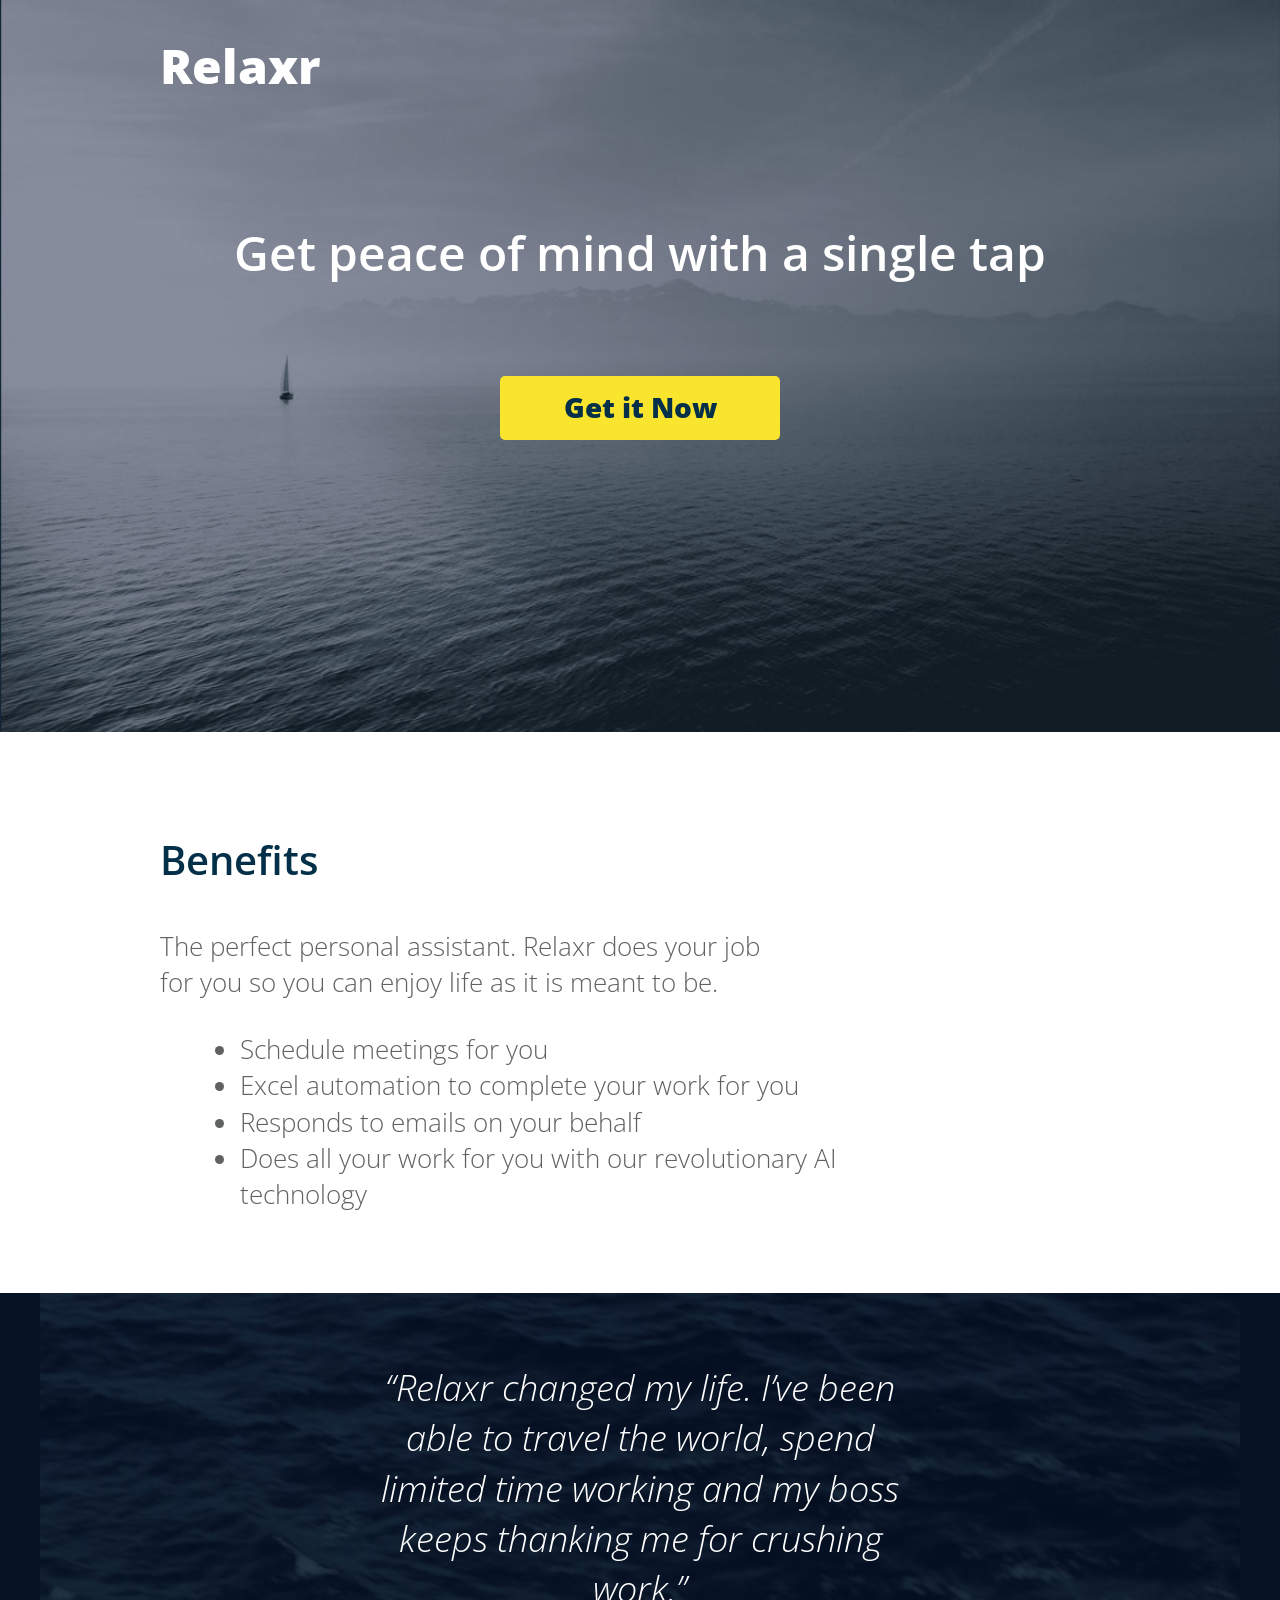
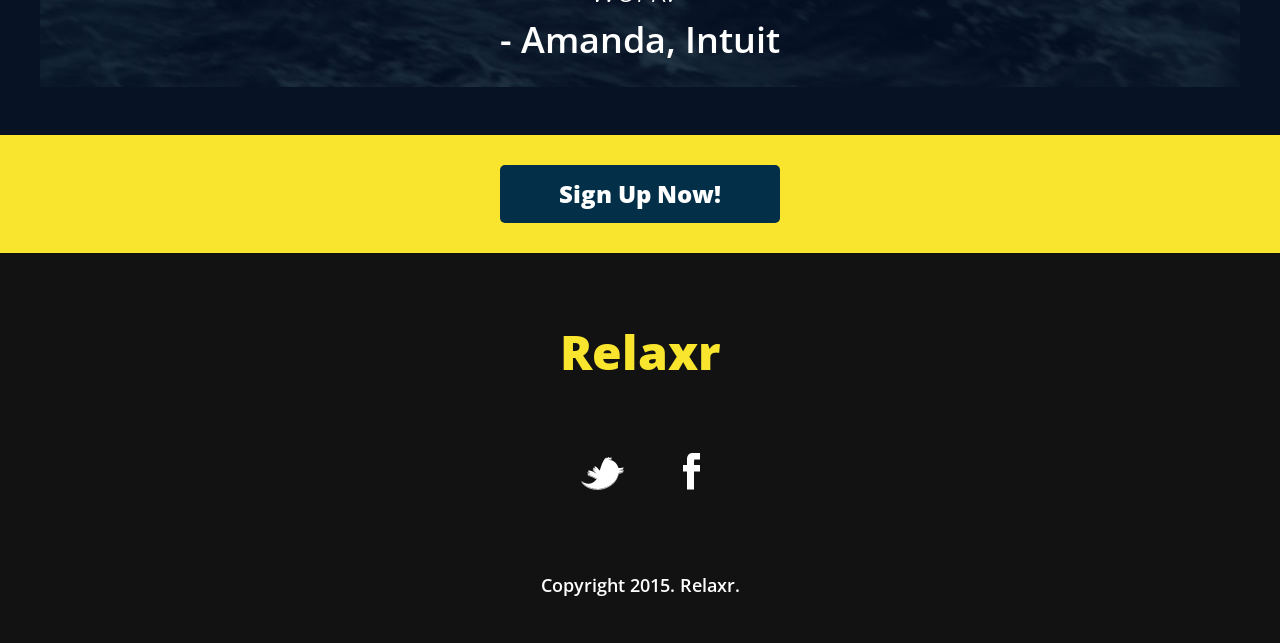
<file: 06-css-lab -- for altered see homework/starter-code/index.html>
<!DOCTYPE html>
<html lang="en">

<head>
  <meta charset="utf-8">
  <meta name="description" content="The perfect personal assistant. Relaxr does your job for you so you can enjoy life as it is meant to be.">

  <title>Relaxr Landing Page</title>
  <link href='http://fonts.googleapis.com/css?family=Open+Sans:300italic,300,600,800' rel='stylesheet' type='text/css'>

  <!-- external CSS link -->
  <link rel="stylesheet" href="./styles/reset.css">
  <link rel="stylesheet" href="./styles/style.css">

</head>

<body>
  <header>
    <div class="container">
      <h1 class="logo">Relaxr</h1>
      <h2>Get peace of mind with a single tap</h2>
      <a class="button yellow" href="#">Get it Now</a>
    </div>
  </header>
  <section id="benefits">
    <div class="container">
      <h3>Benefits</h3>
      <p>The perfect personal assistant. Relaxr does your job for you so you can enjoy life as it is meant to be.</p>
      <ul>
        <li>Schedule meetings for you</li>
        <li>Excel automation to complete your work for you</li>
        <li>Responds to emails on your behalf</li>
        <li>Does all your work for you with our revolutionary AI technology</li>
      </ul>
    </div>
  </section>
  <section id="testimonial">
    <div class="container">
      <blockquote>&ldquo;Relaxr changed my life. I&rsquo;ve been able to travel the world, spend limited time working and my boss keeps
        thanking me for crushing work.&rdquo;
        <span>- Amanda, Intuit</span>
      </blockquote>
    </div>
  </section>
  <aside>
    <a class="button blue" href="#">Sign Up Now!</a>
  </aside>
  <footer>
    <h4 class="logo">Relaxr</h4>

    <ul>
      <li>
        <a href="#">
          <img src="./images/twitter.png" alt="Twitter logo">
          </a></li>
      <li>
        <a href="#">
          <img src="./images/facebook.png" alt="Facebook logo">
        </a>
      </li>
    </ul>

    <p class="copyright">Copyright 2015. Relaxr.</p>
  </footer>
</body>

</html>
</file>
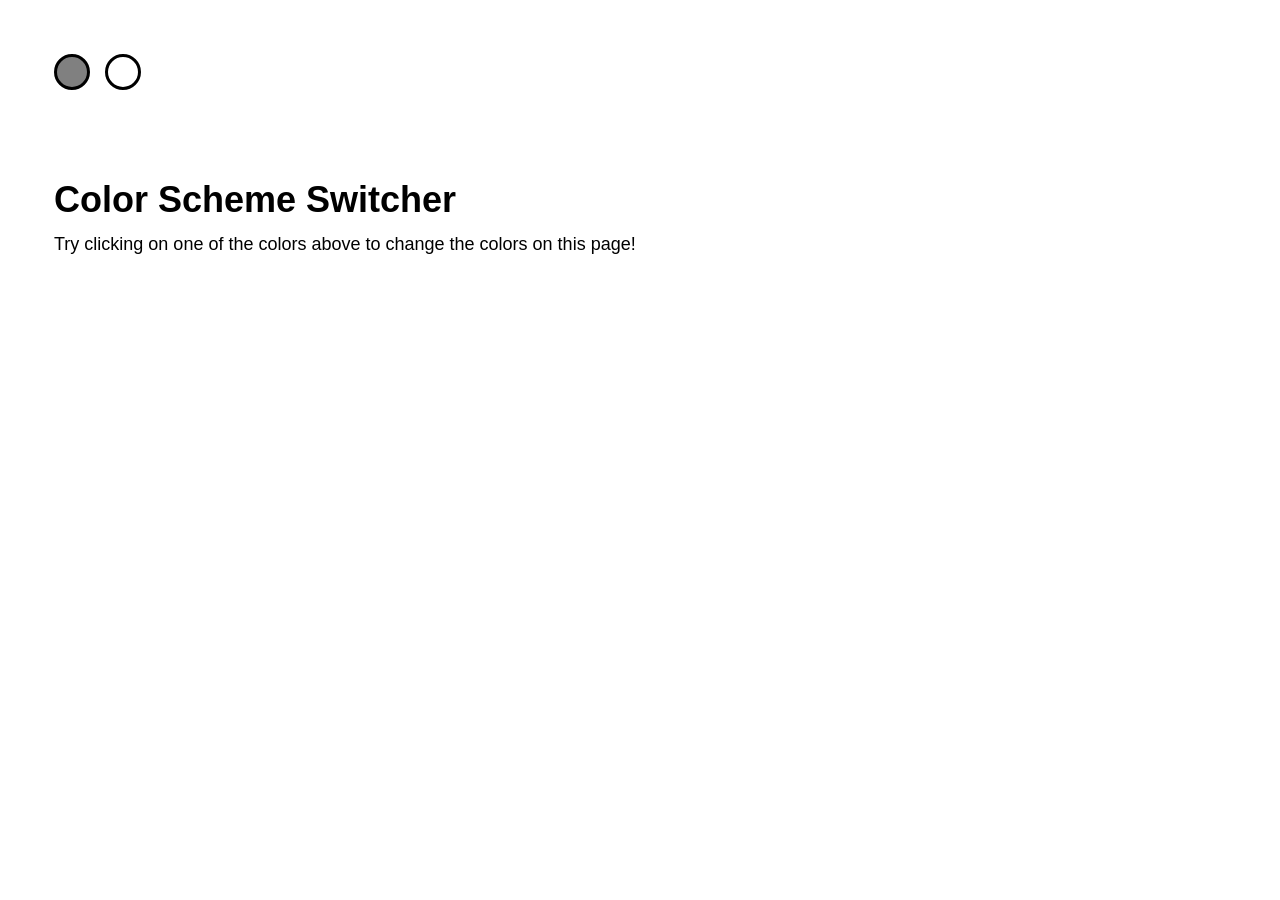
<file: 07-intro-programming/color_scheme_switcher/index.html>
<!DOCTYPE html>
<html>

<head>

  <meta charset="UTF-8">

  <title>Color Scheme Switcher</title>

    <link rel="stylesheet" href="styles/style.css" media="screen" type="text/css" />

</head>

<body>

  <ul id="switcher">
  <li id="grayButton"></li>
  <li id="whiteButton"></li>
</ul>

<h1>Color Scheme Switcher</h1>

<p>Try clicking on one of the colors above to change the colors on this page!</p>

  <script src="scripts/main.js"></script>

</body>

</html>
</file>
<file: 06-css-lab -- for altered see homework/starter-code/styles/style.css>
/******************************************
/* BASE STYLES
/*******************************************/

body {
  color: #f0efef;
  font-size: 26px;
  line-height: 1.4;
  color: #606161;
  font-family: 'Open Sans', Helvetica, Arial, sans-serif;
  font-weight: 300;
}
a {
  text-decoration: none;
}


/******************************************
/* LAYOUT
/*******************************************/

/* Center the container */
.container {
  max-width: 960px;
  margin: 0 auto;
  box-sizing: border-box;
}

.logo {
  font-size: 48px;
  font-weight: 800;
}

header {
  height: 700px;
  background-image: url(../images/header_bg.jpg);
  background-position: top center;
  background-size:cover;
  padding-top: 32px;
}

header .logo {
  color: #fff;
}
header h2 {
  font-size: 48px;
  text-align: center;
  color: #fff;
  margin: 120px 0 90px;
  font-weight: 600;
}
.button {
  border-radius: 5px;
  font-weight: 800;
  padding: 12px 0;
  width: 280px;
  box-sizing: border-box;
  font-size: 28px;
  text-align: center;
  display: block;
  margin: 0 auto;
}
.yellow {
  background: #f9e42e;
  color: #033048;
}
.blue {
  background: #033048;
  color: #fff;
  font-size: 24px;
}
#benefits {
  padding: 100px 0 80px;
}
h3 {
  color: #033048;
  font-size: 40px;
  font-weight: 600;
  margin-bottom: 40px;
}
#benefits p, #benefits ul {
  width: 600px;
}
#benefits ul {
  list-style: disc;
  margin: 30px 0 0 80px;
}
#testimonial {
  background: url(../images/testimonial_bg.jpg) no-repeat top center #071324;
  padding: 70px 0 70px;
  color: #fff;
}
blockquote {
  font-size: 36px;
  font-weight: 300;
  font-style: italic;
  text-align: center;
  width: 580px;
  margin: 0 auto;
}
blockquote span {
  font-weight: 600;
  display: block;
  font-style: normal;
}
aside {
  background: #f9e42e;
  padding: 30px;
  text-align: center
}
footer {
  background: #121212;
  padding: 65px 0 45px;
  text-align: center;
}
footer .logo {
  color: #f9e42e;
  margin-bottom: 68px;
}
footer ul li {
  display: inline-block;
  list-style: none;
  margin: 0 26px 75px;
}
footer p {
  font-size: 18px;
  color: #fff;
  font-weight: 600;
}
</file>
<file: 07-intro-programming/color_scheme_switcher/styles/style.css>
body {
  margin: 3em;
  padding: 0;
  font-family: sans-serif;
  font-size: 18px;
  line-height: 1.5;
}

h1 {
  line-height: 1.25;
  margin: 2em 0 0;
}
p {
  margin: .5em 0;
}

#switcher {
  list-style: none;
  margin: 0;
  padding: 0;
  overflow: hidden;
}
#switcher li {
  float: left;
  width: 30px;
  height: 30px;
  margin: 0 15px 15px 0;
  border-radius: 30px;
  border: 3px solid black;
}

#grayButton {
  background: gray;
}
#whiteButton {
  background: white;
}
</file>
